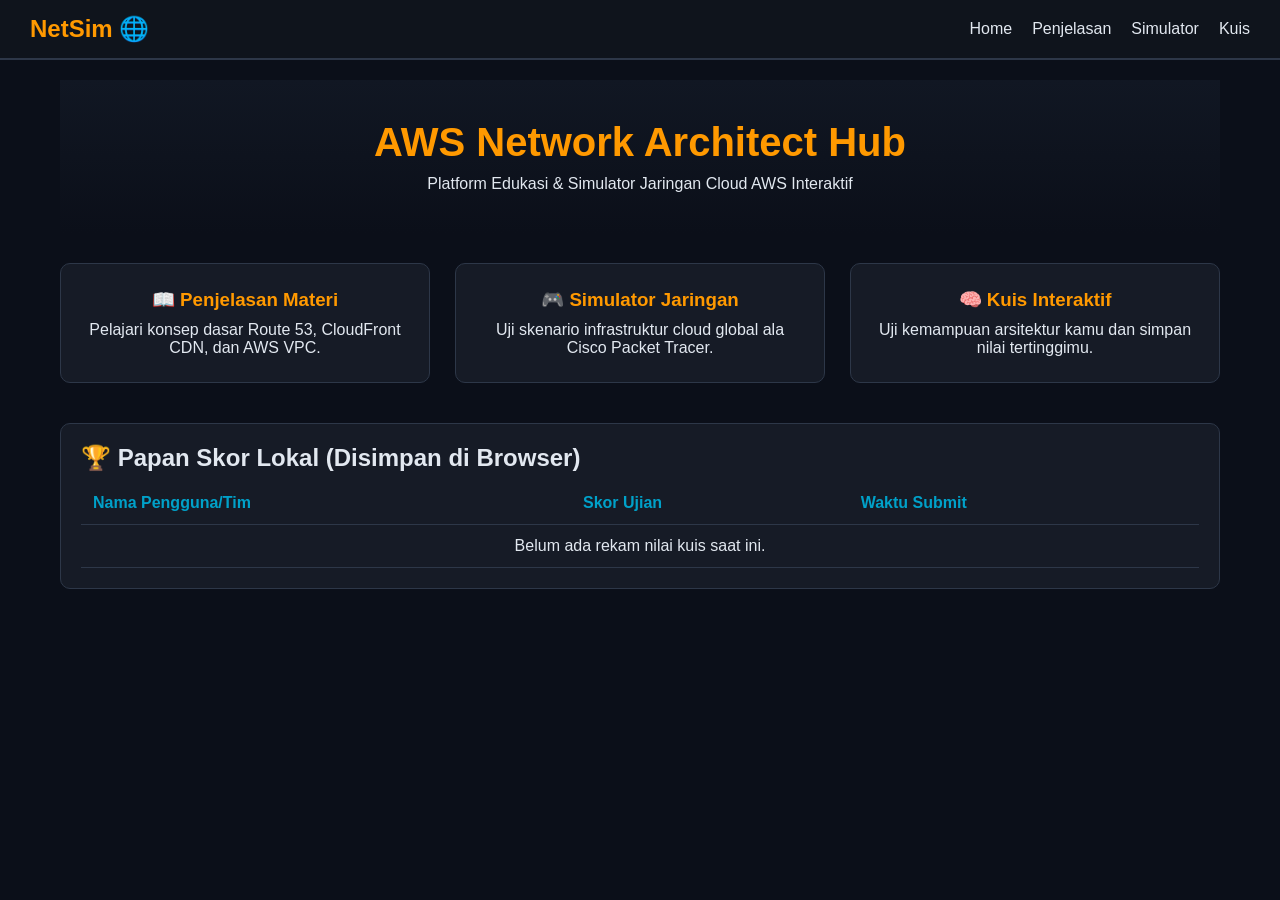
<file: Progress1/NetSim-1st-Progress.html>
<!DOCTYPE html>
<html lang="id">
<head>
    <meta charset="UTF-8">
    <meta name="viewport" content="width=device-width, initial-scale=1.0">
    <title>NetSim - AWS Network Architect Hub</title>
    <style>
        :root {
            --bg-dark: #0b0f19;
            --card-dark: #161b26;
            --aws-orange: #ff9900;
            --aws-blue: #00a1c9;
            --text-light: #e2e8f0;
            --border: #2d3748;
            --success: #38a169;
            --error: #e53e3e;
        }

        * { box-sizing: border-box; margin: 0; padding: 0; font-family: 'Segoe UI', sans-serif; }
        body { background-color: var(--bg-dark); color: var(--text-light); padding-bottom: 50px; }

        nav { background-color: #0f141c; padding: 15px 30px; display: flex; justify-content: space-between; align-items: center; border-bottom: 2px solid var(--border); position: sticky; top: 0; z-index: 100; }
        nav .logo { color: var(--aws-orange); font-weight: bold; font-size: 1.5rem; }
        nav .nav-links { display: flex; gap: 20px; }
        nav .nav-links a { color: var(--text-light); text-decoration: none; cursor: pointer; font-weight: 500; }
        nav .nav-links a:hover { color: var(--aws-blue); }

        header { text-align: center; padding: 40px 20px; background: linear-gradient(180deg, #111723 0%, var(--bg-dark) 100%); }
        header h1 { color: var(--aws-orange); font-size: 2.5rem; margin-bottom: 10px; }

        .container { max-width: 1200px; margin: 0 auto; padding: 20px; }
        .page-content { display: none; }
        .page-content.active { display: block; }

        .card-grid { display: grid; grid-template-columns: repeat(3, 1fr); gap: 25px; margin-top: 30px; }
        .menu-card { background: var(--card-dark); border: 1px solid var(--border); border-radius: 10px; padding: 25px; text-align: center; cursor: pointer; transition: transform 0.3s ease, box-shadow 0.3s ease; }
        .menu-card:hover { transform: scale(1.05); box-shadow: 0 10px 20px rgba(0, 161, 201, 0.2); border-color: var(--aws-blue); }
        .menu-card h3 { color: var(--aws-orange); margin-bottom: 10px; }

        .leaderboard-section { margin-top: 40px; background: var(--card-dark); padding: 20px; border-radius: 10px; border: 1px solid var(--border); }
        .leaderboard-table { width: 100%; border-collapse: collapse; margin-top: 10px; }
        .leaderboard-table th, .leaderboard-table td { padding: 12px; text-align: left; border-bottom: 1px solid var(--border); }
        .leaderboard-table th { color: var(--aws-blue); }

        .simulator-layout { display: grid; grid-template-columns: 300px 1fr; gap: 20px; }
        .sim-node { background: #232f3e; border: 2px solid var(--border); padding: 15px; border-radius: 8px; margin: 15px 0; text-align: center; position: relative; }
        .sim-node.active-ok { border-color: var(--success); box-shadow: 0 0 10px var(--success); }
        .sim-node.active-fail { border-color: var(--error); box-shadow: 0 0 10px var(--error); }
        .condition-btn { width: 100%; padding: 10px; margin-bottom: 10px; border: none; border-radius: 5px; font-weight: bold; cursor: pointer; background: #2d3748; color: white; }
        .condition-btn.active { background: var(--aws-blue); }

        .quiz-box { background: var(--card-dark); padding: 30px; border-radius: 10px; border: 1px solid var(--border); text-align: center; }
        .quiz-option { background: #232f3e; padding: 15px; border: 1px solid var(--border); border-radius: 5px; margin: 10px 0; cursor: pointer; text-align: left; }
        .quiz-option:hover { border-color: var(--aws-orange); }
        input.text-input { width: 100%; padding: 12px; margin-bottom: 15px; background: #0b0f19; border: 1px solid var(--border); color: white; border-radius: 5px; font-size: 1rem; }
        button.action-btn { background: var(--aws-orange); color: black; border: none; padding: 12px 25px; font-weight: bold; border-radius: 5px; cursor: pointer; margin: 10px; }
    </style>
</head>
<body>

    <nav>
        <div class="logo">NetSim 🌐</div>
        <div class="nav-links">
            <a onclick="switchTab('home')">Home</a>
            <a onclick="switchTab('penjelasan')">Penjelasan</a>
            <a onclick="switchTab('simulator')">Simulator</a>
            <a onclick="switchTab('kuis')">Kuis</a>
        </div>
    </nav>

    <div id="page-home" class="container page-content active">
        <header>
            <h1>AWS Network Architect Hub</h1>
            <p>Platform Edukasi & Simulator Jaringan Cloud AWS Interaktif</p>
        </header>
        <div class="card-grid">
            <div class="menu-card" onclick="switchTab('penjelasan')">
                <h3>📖 Penjelasan Materi</h3>
                <p>Pelajari konsep dasar Route 53, CloudFront CDN, dan AWS VPC.</p>
            </div>
            <div class="menu-card" onclick="switchTab('simulator')">
                <h3>🎮 Simulator Jaringan</h3>
                <p>Uji skenario infrastruktur cloud global ala Cisco Packet Tracer.</p>
            </div>
            <div class="menu-card" onclick="switchTab('kuis')">
                <h3>🧠 Kuis Interaktif</h3>
                <p>Uji kemampuan arsitektur kamu dan simpan nilai tertinggimu.</p>
            </div>
        </div>

        <div class="leaderboard-section">
            <h2>🏆 Papan Skor Lokal (Disimpan di Browser)</h2>
            <table class="leaderboard-table">
                <thead>
                    <tr>
                        <th>Nama Pengguna/Tim</th>
                        <th>Skor Ujian</th>
                        <th>Waktu Submit</th>
                    </tr>
                </thead>
                <tbody id="leaderboard-body">
                </tbody>
            </table>
        </div>
    </div>

    <div id="page-penjelasan" class="container page-content">
        <div style="background: var(--card-dark); padding: 25px; border-radius: 8px; border: 1px solid var(--border);">
            <h2>📖 Modul Infrastruktur Jaringan AWS</h2>
            <p style="margin-top: 15px;"><strong>Route 53:</strong> Layanan DNS (Domain Name System) global berkemampuan tinggi yang menerjemahkan URL domain menjadi IP target.</p>
            <p style="margin-top: 10px;"><strong>CloudFront:</strong> Content Delivery Network (CDN) yang mendistribusikan salinan static cache ke lokasi Edge terdekat guna memangkas latensi data.</p>
            <p style="margin-top: 10px;"><strong>VPC (Virtual Private Cloud):</strong> Wilayah jaringan virtual terisolasi yang mengamankan penempatan server (EC2 instance) menggunakan kontrol Security Group dan Network ACL.</p>
        </div>
    </div>

    <div id="page-simulator" class="container page-content">
        <h2>🎮 Lab Simulator Kondisi Jaringan</h2>
        <p style="color: #a0aec0; margin-bottom: 20px;">Pilih jenis skenario gangguan pada infrastruktur cloud di panel kiri, kemudian jalankan simulasi transfer paket data.</p>
        
        <div class="simulator-layout">
            <div style="background: var(--card-dark); padding: 15px; border-radius: 8px; border: 1px solid var(--border);">
                <h3>Skenario Jaringan</h3>
                <button id="cond-normal" class="condition-btn active" onclick="setScenario('normal')">✅ Kondisi Normal</button>
                <button id="cond-cdn-fail" class="condition-btn" onclick="setScenario('cdn-fail')">⚠️ CloudFront Cache Miss</button>
                <button id="cond-vpc-down" class="condition-btn" onclick="setScenario('vpc-down')">🚨 Jalur VPN / VPC Down</button>
                <hr style="border-color: var(--border); margin: 15px 0;">
                <button class="action-btn" style="width: 100%; margin: 0;" onclick="runSimulation()">Kirim Request Paket Data</button>
            </div>

            <div style="background: #0f172a; padding: 20px; border-radius: 8px; border: 1px solid var(--border);">
                <div id="node-user" class="sim-node"><h4>💻 Client Browser (Internet)</h4></div>
                <div style="text-align: center; color: var(--text-muted);">↓</div>
                <div id="node-r53" class="sim-node"><h4>🗺️ Amazon Route 53 (DNS)</h4></div>
                <div style="text-align: center; color: var(--text-muted);">↓</div>
                <div id="node-cf" class="sim-node"><h4>⚡ Amazon CloudFront (CDN)</h4></div>
                <div style="text-align: center; color: var(--text-muted);">↓</div>
                <div id="node-vpc" class="sim-node"><h4>🛡️ Amazon VPC Secure Server</h4></div>
                
                <div id="sim-log" style="margin-top: 20px; background: black; padding: 10px; font-family: monospace; color: #38a169; border-radius: 4px; min-height: 50px;">
                    [System] Pilih Skenario dan Klik Jalankan Paket Data untuk memulai...
                </div>
            </div>
        </div>
    </div>

    <div id="page-kuis" class="container page-content">
        <div class="quiz-box">
            <h2>🧠 AWS Network Assessment Quiz</h2>
            <p style="color: #a0aec0; margin-bottom: 20px;">Ketika ujian dimulai, menu navigasi akan dikunci otomatis sampai Anda menyelesaikan seluruh rangkaian kuis!</p>
            
            <div id="quiz-intro-screen" style="max-width: 400px; margin: 0 auto;">
                <input type="text" id="user-name" class="text-input" placeholder="Masukkan Nama Kamu / Nama Tim">
                <button class="action-btn" style="background:#4a5568; color: white;" onclick="switchTab('home')">⬅️ Kembali</button>
                <button class="action-btn" onclick="startLockedQuiz()">🚀 Mulai Kuis</button>
            </div>

            <div id="quiz-play-screen" style="display: none; text-align: left; max-width: 600px; margin: 0 auto;">
                <h3 id="question-text">Manakah komponen AWS yang berfungsi untuk menyaring traffic masuk berdasarkan IP address (Security Wall)?</h3>
                <div class="quiz-option" onclick="submitQuizAnswer(false)">A. Route 53 Geolocation Mapping</div>
                <div class="quiz-option" onclick="submitQuizAnswer(true)">B. Network ACL / Security Group di dalam VPC</div>
                <div class="quiz-option" onclick="submitQuizAnswer(false)">C. CloudFront Edge Location Caching</div>
                <div class="quiz-option" onclick="submitQuizAnswer(false)">D. S3 Bucket Storage Access Policy</div>
            </div>

            <div id="quiz-result-screen" style="display: none;">
                <h3 style="color: var(--success);" id="result-text">Kuis Selesai!</h3>
                <p style="margin: 10px 0; color: var(--text-muted);">Nilai Anda berhasil direkam dengan aman ke LocalStorage browser.</p>
                <button class="action-btn" onclick="resetQuizState()">Selesai & Buka Kunci</button>
            </div>
        </div>
    </div>

    <script>
        let isQuizLocked = false;
        let currentScenario = 'normal';

        function switchTab(tabId) {
            if (isQuizLocked) {
                alert("❌ Navigasi Terkunci! Selesaikan kuis Anda terlebih dahulu untuk membuka akses halaman kembali.");
                return;
            }
            document.querySelectorAll('.page-content').forEach(page => page.classList.remove('active'));
            document.getElementById(`page-${tabId}`).classList.add('active');
            if(tabId === 'home') renderLeaderboard();
        }

        function setScenario(scen) {
            currentScenario = scen;
            document.querySelectorAll('.condition-btn').forEach(btn => btn.classList.remove('active'));
            document.getElementById(`cond-${scen}`).classList.add('active');
        }

        function runSimulation() {
            const log = document.getElementById('sim-log');
            document.querySelectorAll('.sim-node').forEach(n => n.className = 'sim-node');
            log.innerHTML = "[Proses] Menginisiasi transmisi paket data...<br>";

            setTimeout(() => {
                document.getElementById('node-user').classList.add('active-ok');
                document.getElementById('node-r53').classList.add('active-ok');
                log.innerHTML += "[Sukses] Amazon Route 53 sukses memetakan domain ke DNS target.<br>";
            }, 500);

            setTimeout(() => {
                const cfNode = document.getElementById('node-cf');
                if (currentScenario === 'cdn-fail') {
                    cfNode.classList.add('active-fail');
                    log.innerHTML += "[Cache Miss] CloudFront gagal menemukan salinan lokal. Request dialihkan paksa menuju Server Pusat.<br>";
                } else {
                    cfNode.classList.add('active-ok');
                    log.innerHTML += "[Sukses] CloudFront mempercepat pengiriman aset via Static Cache.<br>";
                }
            }, 1200);

            setTimeout(() => {
                const vpcNode = document.getElementById('node-vpc');
                if (currentScenario === 'vpc-down') {
                    vpcNode.classList.add('active-fail');
                    log.innerHTML += "<span style='color:var(--error);'>[ERROR 502] Jalur VPC mengalami kegagalan sistem total! Transmisi gagal.</span>";
                } else {
                    vpcNode.classList.add('active-ok');
                    log.innerHTML += "<span style='color:var(--success);'>[BERHASIL] Paket data berhasil bersarang di dalam Private Subnet VPC secara aman!</span>";
                }
            }, 2000);
        }

        function startLockedQuiz() {
            const nameInput = document.getElementById('user-name').value.trim();
            if(!nameInput) {
                alert("Silakan masukkan nama pengguna atau tim Anda terlebih dahulu!");
                return;
            }
            isQuizLocked = true;
            document.getElementById('quiz-intro-screen').style.display = 'none';
            document.getElementById('quiz-play-screen').style.display = 'block';
        }

        function submitQuizAnswer(isCorrect) {
            const nameInput = document.getElementById('user-name').value.trim();
            const score = isCorrect ? 100 : 0;
            
            document.getElementById('quiz-play-screen').style.display = 'none';
            document.getElementById('quiz-result-screen').style.display = 'block';
            document.getElementById('result-text').innerText = `Kuis Selesai! Skor ${nameInput}: ${score}`;
            
            const timestamp = new Date().toLocaleTimeString();
            let leaderboardData = JSON.parse(localStorage.getItem('netsim_scores')) || [];
            leaderboardData.push({ name: nameInput, userScore: score, time: timestamp });
            localStorage.setItem('netsim_scores', JSON.stringify(leaderboardData));
        }

        function resetQuizState() {
            isQuizLocked = false;
            document.getElementById('user-name').value = '';
            document.getElementById('quiz-result-screen').style.display = 'none';
            document.getElementById('quiz-intro-screen').style.display = 'block';
            switchTab('home');
        }

        function renderLeaderboard() {
            const tbody = document.getElementById('leaderboard-body');
            tbody.innerHTML = '';
            let leaderboardData = JSON.parse(localStorage.getItem('netsim_scores')) || [];
            
            if(leaderboardData.length === 0) {
                tbody.innerHTML = `<tr><td colspan="3" style="text-align:center; color:var(--text-muted);">Belum ada rekam nilai kuis saat ini.</td></tr>`;
                return;
            }

            leaderboardData.sort((a, b) => b.userScore - a.userScore);

            leaderboardData.forEach(data => {
                tbody.innerHTML += `
                    <tr>
                        <td><strong>${data.name}</strong></td>
                        <td style="color:var(--aws-orange); font-weight:bold;">${data.userScore}</td>
                        <td style="color:var(--text-muted); font-size:0.9rem;">${data.time}</td>
                    </tr>
                `;
            });
        }

        window.onload = renderLeaderboard;
    </script>
</body>
</html>
</file>
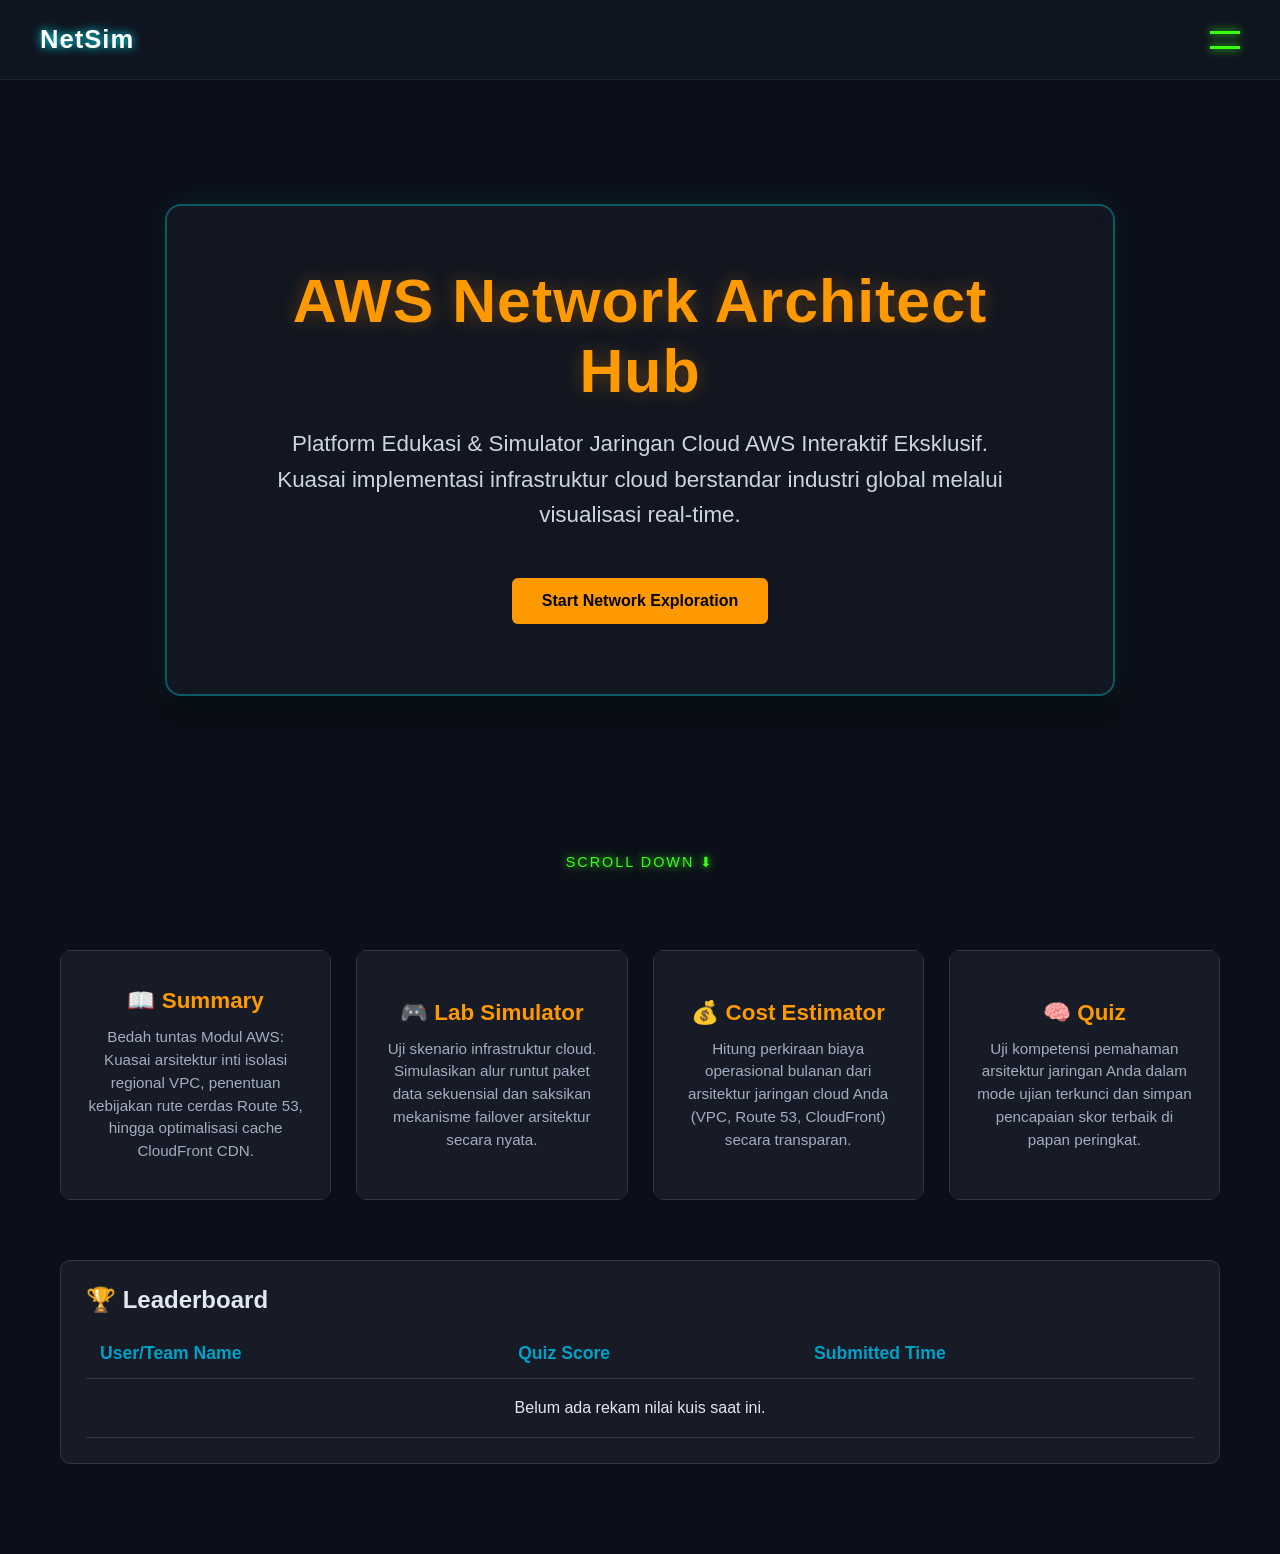
<file: Progress1/NetSim-2nd-Progress.html>
<!DOCTYPE html>
<html lang="id">
<head>
    <meta charset="UTF-8">
    <meta name="viewport" content="width=device-width, initial-scale=1.0">
    <title>NetSim - AWS Network Architect Hub</title>
    <style>
        :root {
            --bg-dark: #0b0f19;
            --card-dark: #161b26;
            --aws-orange: #ff9900;
            --aws-blue: #00a1c9;
            --text-light: #e2e8f0;
            --border: #2d3748;
            --success: #38a169;
            --error: #e53e3e;
            --warning: #dd6b20;
            --neon-green: #39ff14;
            --neon-blue: #00f3ff;
            --tricks-bg: #111723;
        }

        html {
            scroll-behavior: smooth;
        }

        * {
            box-sizing: border-box;
            margin: 0;
            padding: 0;
            font-family: 'Segoe UI', sans-serif;
        }

        body {
            background-color: var(--bg-dark);
            color: var(--text-light);
            padding-bottom: 50px;
        }

        nav {
            background-color: rgba(17, 23, 35, 0.85);
            backdrop-filter: blur(10px);
            padding: 20px 40px;
            display: flex;
            justify-content: space-between;
            align-items: center;
            position: fixed;
            top: 0;
            left: 0;
            width: 100%;
            z-index: 1000;
            height: 80px;
            border-bottom: 1px solid rgba(45, 55, 72, 0.5);
        }
        
        nav .logo {
            color: #fff;
            font-weight: 800;
            font-size: 1.6rem;
            letter-spacing: 1px;
            text-shadow: 0 0 10px var(--neon-blue);
        }
        
        .menu-toggle {
            display: flex;
            flex-direction: column;
            justify-content: space-between;
            width: 30px;
            height: 18px;
            cursor: pointer;
            z-index: 1001;
            transition: transform 0.3s cubic-bezier(0.25, 1, 0.5, 1);
        }
        
        .menu-toggle span {
            display: block;
            width: 100%;
            height: 3px;
            background-color: var(--neon-green);
            box-shadow: 0 0 8px var(--neon-green);
            transition: all 0.3s cubic-bezier(0.25, 1, 0.5, 1);
        }

        .menu-toggle:hover {
            transform: scale(1.05);
        }

        .menu-toggle:hover span:first-child {
            transform: translateY(4px);
            box-shadow: 0 0 15px var(--neon-green), 0 0 5px #fff;
        }

        .menu-toggle:hover span:last-child {
            transform: translateY(-4px);
            box-shadow: 0 0 15px var(--neon-green), 0 0 5px #fff;
        }

        .nav-overlay {
            position: fixed;
            top: 0;
            left: 0;
            width: 100%;
            height: 100vh;
            background-color: rgba(11, 15, 25, 0.98);
            display: flex;
            flex-direction: column;
            justify-content: center;
            align-items: center;
            gap: 30px;
            transform: translateY(-100%);
            transition: transform 0.5s cubic-bezier(0.77, 0, 0.175, 1);
            z-index: 1002;
            border-bottom: 2px solid var(--neon-blue);
        }

        .nav-overlay.open {
            transform: translateY(0);
        }

        .close-menu-btn {
            position: absolute;
            top: 25px;
            right: 40px;
            background: transparent;
            border: none;
            color: var(--error);
            font-size: 2rem;
            font-weight: 300;
            cursor: pointer;
            width: 40px;
            height: 40px;
            display: flex;
            align-items: center;
            justify-content: center;
            transition: transform 0.3s, text-shadow 0.3s;
            text-shadow: 0 0 8px var(--error);
        }

        .close-menu-btn:hover {
            transform: scale(1.1) rotate(90deg);
            text-shadow: 0 0 15px var(--error);
        }

        .nav-overlay a {
            color: var(--text-light);
            text-decoration: none;
            font-size: 2rem;
            font-weight: 700;
            cursor: pointer;
            transition: transform 0.3s, color 0.3s, text-shadow 0.3s;
        }

        .nav-overlay a:hover {
            color: var(--neon-green);
            text-shadow: 0 0 15px var(--neon-green);
            transform: scale(1.1);
        }

        .hero-section {
            position: relative;
            height: 100vh;
            width: 100%;
            display: flex;
            flex-direction: column;
            justify-content: center;
            align-items: center;
            text-align: center;
            padding: 20px;
            background: linear-gradient(rgba(11, 15, 25, 0.75), rgba(11, 15, 25, 0.9)), 
                        url('https://images.unsplash.com/photo-1558494949-ef010cbdcc31?q=80&w=2000&auto=format&fit=crop') no-repeat center center/cover;
        }

        .hero-title-box {
            background: rgba(22, 27, 38, 0.65);
            border: 2px solid rgba(0, 243, 255, 0.3);
            box-shadow: 0 15px 35px rgba(0, 0, 0, 0.5), 0 0 30px rgba(0, 243, 255, 0.1);
            backdrop-filter: blur(12px);
            -webkit-backdrop-filter: blur(12px);
            padding: 60px 80px;
            border-radius: 16px;
            max-width: 950px;
            width: 90%;
            animation: fadeInGlow 1.5s ease-out;
        }

        @keyframes fadeInGlow {
            from {
                opacity: 0;
                transform: scale(0.95);
                box-shadow: 0 0 0 rgba(0,0,0,0);
            }
            to {
                opacity: 1;
                transform: scale(1);
                box-shadow: 0 15px 35px rgba(0, 0, 0, 0.5), 0 0 30px rgba(0, 243, 255, 0.1);
            }
        }

        .hero-section h1 {
            color: var(--aws-orange);
            font-size: 3.8rem;
            margin-bottom: 20px;
            font-weight: 800;
            letter-spacing: 1px;
            text-shadow: 0 0 20px rgba(255, 153, 0, 0.3);
        }

        .hero-section p {
            font-size: 1.4rem;
            color: #cbd5e0;
            max-width: 750px;
            margin: 0 auto 35px auto;
            line-height: 1.6;
        }

        .scroll-indicator {
            position: absolute;
            bottom: 30px;
            left: 50%;
            transform: translateX(-50%);
            color: var(--neon-green);
            font-size: 0.9rem;
            letter-spacing: 2px;
            text-transform: uppercase;
            animation: bounce 2s infinite;
            cursor: pointer;
            text-shadow: 0 0 8px var(--neon-green);
        }

        @keyframes bounce {
            0%, 20%, 50%, 80%, 100% {
                transform: translate(-50%, 0);
            }
            40% {
                transform: translate(-50%, -10px);
            }
            60% {
                transform: translate(-50%, -5px);
            }
        }

        .container {
            max-width: 1200px;
            margin: 0 auto;
            padding: 40px 20px;
        }

        .page-content {
            display: none;
        }

        .page-content.active {
            display: block;
        }
        
        .inner-page-header {
            text-align: center;
            padding: 120px 20px 40px 20px;
            background: linear-gradient(180deg, #111723 0%, var(--bg-dark) 100%);
        }

        .inner-page-header h1 {
            font-size: 2.8rem;
            margin-bottom: 10px;
        }

        .card-grid {
            display: flex;
            gap: 25px;
            margin-top: 10px;
            width: 100%;
            height: 250px;
        }

        .card-wrapper {
            flex: 1;
            position: relative;
            transition: flex 0.6s cubic-bezier(0.25, 1, 0.5, 1);
            overflow: hidden;
            border-radius: 10px;
        }

        .menu-card {
            background: var(--card-dark);
            border: 1px solid var(--border);
            padding: 25px;
            text-align: center;
            cursor: pointer;
            height: 100%;
            width: 100%;
            display: flex;
            flex-direction: column;
            justify-content: center;
            align-items: center;
            transition: background 0.4s, border-color 0.4s, box-shadow 0.4s;
        }

        .card-grid:hover .card-wrapper {
            flex: 0.001;
        }

        .card-grid .card-wrapper:hover {
            flex: 2;
        }

        .card-wrapper:hover .menu-card {
            border-color: var(--neon-blue);
            box-shadow: 0 10px 30px rgba(0, 243, 255, 0.2);
            background: #1e2638;
        }

        .menu-card h3 {
            color: var(--aws-orange);
            margin-bottom: 12px;
            font-size: 1.4rem;
            white-space: nowrap;
            transition: font-size 0.3s;
        }

        .card-wrapper:hover .menu-card h3 {
            font-size: 1.7rem;
            color: #fff;
        }

        .menu-card p {
            max-width: 220px;
            transition: max-width 0.3s;
            color: #a0aec0;
            font-size: 0.95rem;
            line-height: 1.5;
            overflow: hidden;
            display: -webkit-box;
            line-clamp: 3;
            -webkit-box-orient: vertical;
        }

        .card-wrapper:hover .menu-card p {
            max-width: 700px;
            color: var(--text-light);
            display: block;
        }

        .leaderboard-section {
            margin-top: 60px;
            background: var(--card-dark);
            padding: 25px;
            border-radius: 10px;
            border: 1px solid var(--border);
        }

        .leaderboard-table {
            width: 100%;
            border-collapse: collapse;
            margin-top: 15px;
        }

        .leaderboard-table th, .leaderboard-table td {
            padding: 14px;
            text-align: left;
            border-bottom: 1px solid var(--border);
        }

        .leaderboard-table th {
            color: var(--aws-blue);
            font-size: 1.1rem;
        }

        .simulator-layout {
            display: grid;
            grid-template-columns: 300px 1fr;
            gap: 20px;
        }

        .sim-node {
            background: #232f3e;
            border: 2px solid var(--border);
            padding: 15px;
            border-radius: 8px;
            margin: 15px 0;
            text-align: center;
            transition: all 0.4s cubic-bezier(0.175, 0.885, 0.32, 1.275);
        }

        .sim-node.active-ok {
            border-color: var(--success);
            box-shadow: 0 0 15px var(--success);
            background: #1b4332;
            transform: scale(1.02);
        }

        .sim-node.active-warn {
            border-color: var(--warning);
            box-shadow: 0 0 15px var(--warning);
            background: #4c3a1d;
            transform: scale(1.02);
        }

        .sim-node.active-fail {
            border-color: var(--error);
            box-shadow: 0 0 15px var(--error);
            background: #4c1d1d;
            transform: scale(0.98);
        }

        .condition-btn {
            width: 100%;
            padding: 10px;
            margin-bottom: 10px;
            border: none;
            border-radius: 5px;
            font-weight: bold;
            cursor: pointer;
            background: #2d3748;
            color: white;
            transition: background 0.3s;
        }

        .condition-btn.active {
            background: var(--aws-blue);
            box-shadow: 0 0 10px rgba(0, 161, 201, 0.4);
        }

        .estimator-layout {
            display: grid;
            grid-template-columns: 1fr 400px;
            gap: 30px;
        }

        @media (max-width: 900px) {
            .estimator-layout {
                grid-template-columns: 1fr;
            }
        }

        .estimator-card {
            background: var(--card-dark);
            border: 1px solid var(--border);
            padding: 25px;
            border-radius: 12px;
            margin-bottom: 20px;
        }

        .estimator-card h3 {
            color: var(--aws-orange);
            margin-bottom: 15px;
            display: flex;
            align-items: center;
            gap: 10px;
        }

        .form-group {
            margin-bottom: 18px;
        }

        .form-group label {
            display: block;
            margin-bottom: 8px;
            font-size: 0.95rem;
            color: #cbd5e0;
        }

        .form-group input[type="number"], .form-group select {
            width: 100%;
            padding: 12px;
            background: #0b0f19;
            border: 1px solid var(--border);
            border-radius: 6px;
            color: white;
            font-size: 1rem;
        }

        .form-group input:focus, .form-group select:focus {
            outline: none;
            border-color: var(--neon-blue);
        }

        .calc-summary-sticky {
            background: #111723;
            border: 2px solid var(--neon-blue);
            box-shadow: 0 0 20px rgba(0, 243, 255, 0.15);
            padding: 30px;
            border-radius: 12px;
            position: sticky;
            top: 100px;
            height: fit-content;
        }

        .total-price {
            font-size: 2.5rem;
            color: var(--neon-green);
            font-weight: 800;
            margin: 15px 0;
            text-shadow: 0 0 10px rgba(57, 255, 20, 0.3);
        }

        .breakdown-list {
            margin-top: 20px;
            border-top: 1px solid var(--border);
            padding-top: 15px;
        }

        .breakdown-item {
            display: flex;
            justify-content: space-between;
            margin-bottom: 10px;
            font-size: 0.95rem;
            color: #a0aec0;
        }

        .quiz-box {
            background: var(--card-dark);
            border: 1px solid var(--border);
            border-radius: 12px;
            padding: 40px;
            box-shadow: 0 10px 25px rgba(0,0,0,0.3);
        }

        .quiz-progress-bar {
            width: 100%;
            height: 6px;
            background: #2d3748;
            border-radius: 3px;
            margin-bottom: 25px;
            overflow: hidden;
        }

        .quiz-progress-fill {
            height: 100%;
            width: 0%;
            background: linear-gradient(90deg, var(--neon-blue), var(--neon-green));
            transition: width 0.4s ease;
        }

        .quiz-meta {
            display: flex;
            justify-content: space-between;
            color: #a0aec0;
            font-size: 0.95rem;
            margin-bottom: 15px;
            font-weight: 600;
        }

        #question-text {
            font-size: 1.35rem;
            line-height: 1.5;
            color: #fff;
            margin-bottom: 25px;
            border-left: 4px solid var(--aws-orange);
            padding-left: 15px;
        }

        .quiz-option {
            background: #1e2638;
            border: 1px solid var(--border);
            padding: 16px 20px;
            border-radius: 8px;
            margin-bottom: 12px;
            cursor: pointer;
            text-align: left;
            font-size: 1.05rem;
            transition: all 0.25s ease;
            color: var(--text-light);
        }

        .quiz-option:hover {
            border-color: var(--neon-blue);
            background: #242f46;
            transform: translateX(5px);
            box-shadow: 0 0 15px rgba(0,243,255,0.1);
        }

        input.text-input {
            width: 100%;
            padding: 14px;
            margin-bottom: 20px;
            background: #0b0f19;
            border: 1px solid var(--border);
            color: white;
            border-radius: 6px;
            font-size: 1.05rem;
            transition: border-color 0.3s;
        }

        input.text-input:focus {
            outline: none;
            border-color: var(--neon-blue);
            box-shadow: 0 0 10px rgba(0,243,255,0.2);
        }

        button.action-btn {
            background: var(--aws-orange);
            color: black;
            border: none;
            padding: 14px 30px;
            font-weight: bold;
            border-radius: 6px;
            cursor: pointer;
            font-size: 1rem;
            margin: 10px;
            transition: all 0.3s;
        }

        button.action-btn:hover {
            opacity: 0.95;
            transform: translateY(-2px);
            box-shadow: 0 5px 15px rgba(255,153,0,0.3);
        }

        .review-item {
            background: #111723;
            border: 1px solid var(--border);
            padding: 20px;
            border-radius: 8px;
            margin-bottom: 20px;
            text-align: left;
        }

        .review-q {
            font-size: 1.15rem;
            font-weight: bold;
            color: #fff;
            margin-bottom: 12px;
        }

        .review-ans {
            padding: 10px 15px;
            border-radius: 5px;
            margin-top: 8px;
            font-size: 1rem;
        }

        .review-ans.correct-match {
            background: rgba(56, 161, 105, 0.15);
            border: 1px solid var(--success);
            color: #68d391;
        }

        .review-ans.wrong-match {
            background: rgba(229, 62, 62, 0.15);
            border: 1px solid var(--error);
            color: #fc8181;
            margin-bottom: 8px;
        }

        .review-explanation {
            background: #1a2234;
            border-left: 4px solid var(--aws-blue);
            padding: 12px;
            margin-top: 10px;
            font-size: 0.95rem;
            color: #cbd5e0;
        }

        .edu-grid {
            display: grid;
            grid-template-columns: 1fr;
            gap: 25px;
            margin-top: 20px;
        }

        .edu-card {
            background: var(--card-dark);
            border: 1px solid var(--border);
            border-radius: 8px;
            padding: 30px;
            line-height: 1.6;
            transition: transform 0.4s cubic-bezier(0.165, 0.84, 0.44, 1), border-color 0.4s, box-shadow 0.4s;
        }

        .edu-card:hover {
            transform: translateY(-5px);
            border-color: var(--neon-blue);
            box-shadow: 0 0 25px rgba(0, 243, 255, 0.25), inset 0 0 10px rgba(0, 243, 255, 0.05);
        }

        .edu-card.synergy-card:hover {
            border-color: var(--neon-green);
            box-shadow: 0 0 25px rgba(57, 255, 20, 0.25), inset 0 0 10px rgba(57, 255, 20, 0.05);
        }

        .edu-card h2 {
            color: var(--aws-orange);
            margin-bottom: 15px;
            display: flex;
            align-items: center;
            gap: 10px;
            border-bottom: 1px solid var(--border);
            padding-bottom: 10px;
            font-size: 1.8rem;
        }

        .edu-card h3 {
            color: var(--neon-blue);
            margin: 20px 0 10px 0;
            font-size: 1.3rem;
        }

        .tech-box {
            background: #111723;
            border-left: 4px solid var(--aws-blue);
            padding: 15px;
            margin: 15px 0;
            border-radius: 0 8px 8px 0;
        }

        .tech-box h4 {
            color: var(--neon-green);
            margin-bottom: 8px;
            font-size: 1.1rem;
        }

        .badge {
            background: #2d3748;
            padding: 3px 8px;
            border-radius: 4px;
            font-size: 0.8rem;
            vertical-align: middle;
            margin-left: 10px;
            color: #cbd5e0;
        }

        .highlight-alert {
            color: #f56565;
            font-weight: bold;
        }

        ul {
            margin-left: 20px;
            margin-bottom: 15px;
        }

        li {
            margin-bottom: 6px;
        }

        .tech-table {
            width: 100%;
            border-collapse: collapse;
            margin-top: 15px;
            background: #111723;
            border-radius: 8px;
            overflow: hidden;
        }

        .tech-table th, .tech-table td {
            padding: 12px 15px;
            text-align: left;
            border: 1px solid var(--border);
        }

        .tech-table th {
            background: #1a2234;
            color: var(--aws-orange);
        }
    </style>
</head>
<body>

    <nav>
        <div class="logo">NetSim</div>
        <div class="menu-toggle" id="menuToggle" onclick="openMenu()">
            <span></span>
            <span style="margin-top: 12px;"></span>
        </div>
    </nav>

    <div class="nav-overlay" id="navOverlay">
        <button class="close-menu-btn" onclick="closeMenu()">✕</button>
        <a onclick="selectMenu('home')">Home</a>
        <a onclick="selectMenu('summary')">Summary</a>
        <a onclick="selectMenu('simulator')">Lab Simulator</a>
        <a onclick="selectMenu('estimator')">Cost Estimator</a>
        <a onclick="selectMenu('quiz')">Quiz</a>
    </div>

    <div id="page-home" class="page-content active">
        <div class="hero-section">
            <div class="hero-title-box">
                <h1>AWS Network Architect Hub</h1>
                <p>Platform Edukasi & Simulator Jaringan Cloud AWS Interaktif Eksklusif. Kuasai implementasi infrastruktur cloud berstandar industri global melalui visualisasi real-time.</p>
                <button class="action-btn" onclick="scrollToContent()">Start Network Exploration</button>
            </div>
            <div class="scroll-indicator" onclick="scrollToContent()">
                Scroll Down ⬇
            </div>
        </div>

        <div class="container" id="main-home-content">
            <div class="card-grid">
                <div class="card-wrapper">
                    <div class="menu-card" onclick="switchTab('summary')">
                        <h3>📖 Summary</h3>
                        <p>Bedah tuntas Modul AWS: Kuasai arsitektur inti isolasi regional VPC, penentuan kebijakan rute cerdas Route 53, hingga optimalisasi cache CloudFront CDN.</p>
                    </div>
                </div>
                <div class="card-wrapper">
                    <div class="menu-card" onclick="switchTab('simulator')">
                        <h3>🎮 Lab Simulator</h3>
                        <p>Uji skenario infrastruktur cloud. Simulasikan alur runtut paket data sekuensial dan saksikan mekanisme failover arsitektur secara nyata.</p>
                    </div>
                </div>
                <div class="card-wrapper">
                    <div class="menu-card" onclick="switchTab('estimator')">
                        <h3>💰 Cost Estimator</h3>
                        <p>Hitung perkiraan biaya operasional bulanan dari arsitektur jaringan cloud Anda (VPC, Route 53, CloudFront) secara transparan.</p>
                    </div>
                </div>
                <div class="card-wrapper">
                    <div class="menu-card" onclick="switchTab('quiz')">
                        <h3>🧠 Quiz</h3>
                        <p>Uji kompetensi pemahaman arsitektur jaringan Anda dalam mode ujian terkunci dan simpan pencapaian skor terbaik di papan peringkat.</p>
                    </div>
                </div>
            </div>

            <div class="leaderboard-section">
                <h2>🏆 Leaderboard</h2>
                <table class="leaderboard-table">
                    <thead>
                        <tr>
                            <th>User/Team Name</th>
                            <th>Quiz Score</th>
                            <th>Submitted Time</th>
                        </tr>
                    </thead>
                    <tbody id="leaderboard-body">
                    </tbody>
                </table>
            </div>
        </div>
    </div>

    <div id="page-summary" class="page-content">
        <div class="inner-page-header">
            <h1 style="color:var(--aws-blue);">📚 Master Hub: Core AWS Networking Deep Dive</h1>
            <p>Panduan teknis mendalam dan komprehensif standardisasi arsitektur cloud AWS regional hingga global tepi.</p>
        </div>

        <div class="container" style="padding-top:0;">
            <div class="edu-grid">
                <div class="edu-card">
                    <h2>☁️ 1. Amazon VPC (Virtual Private Cloud) <span class="badge">Fondasi Regional</span></h2>
                    <p>Amazon VPC memisahkan infrastruktur Anda secara logis di dalam satu AWS Region tertentu secara terisolasi. <strong>VPC tidak bisa lintas Region!</strong></p>
                    
                    <h3>A. Komponen Pengalamatan & Pembagian Jaringan</h3>
                    <div class="tech-box">
                        <p>• <strong>VPC CIDR Block:</strong> Penentuan rentang alamat IP menggunakan notasi Classless Inter-Domain Routing. Contoh: <code style="color:var(--aws-orange)">10.0.0.0/16</code> menghasilkan total 65.536 IP privat.</p>
                        <p style="margin-top:5px;">• <strong>Subnet:</strong> Rentang IP terisolasi yang terikat wajib pada 1 Availability Zone (AZ).</p>
                        <p style="margin-left:15px; font-size:0.95rem;">- <span style="color:var(--neon-blue)">Public Subnet:</span> Memiliki rute langsung ke Internet Gateway. Bagus untuk Web Server / Load Balancer.</p>
                        <p style="margin-left:15px; font-size:0.95rem;">- <span style="color:#a0aec0">Private Subnet:</span> Terisolasi dari internet luar. Tempat aman untuk Database RDS / backend sensitif.</p>
                        <p style="margin-top:8px;" class="highlight-alert">⚠️ Aturan AWS: Di setiap subnet, AWS memesan 5 alamat IP pertama dan terakhir untuk internal routing, DNS, dan broadcast!</p>
                    </div>

                    <h3>B. Komponen Konektivitas (Gateways & Routing)</h3>
                    <div class="tech-box">
                        <p>• <strong>Internet Gateway (IGW):</strong> Penghubung VPC ke internet luar secara dua arah (Inbound & Outbound) bersifat highly available.</p>
                        <p style="margin-top:5px;">• <strong>NAT Gateway:</strong> Diletakkan wajib di Public Subnet agar resource di Private Subnet bisa download patch/update ke internet, tetapi memblokir koneksi liar dari internet luar masuk ke dalam.</p>
                        <p style="margin-top:5px;">• <strong>Route Table (Tabel Rute):</strong> Penentu arah paket data. Rute lokal bawaan (<code style="color:var(--neon-blue)">10.0.0.0/16 -> local</code>) menjamin seluruh subnet saling kenal. Rute default internet dinyatakan via <code style="color:var(--aws-orange)">0.0.0.0/0</code>.</p>
                    </div>

                    <h3>C. Lapisan Keamanan Jaringan (Firewall Berlapis)</h3>
                    <table class="tech-table">
                        <thead>
                            <tr>
                                <th>Fitur</th>
                                <th>Security Group (SG)</th>
                                <th>Network Access Control List (NACL)</th>
                            </tr>
                        </thead>
                        <tbody>
                            <tr>
                                <td><strong>Tingkat Operasi</strong></td>
                                <td>Tingkat Instance (Virtual Interface / ENI)</td>
                                <td>Tingkat Subnet</td>
                            </tr>
                            <tr>
                                <td><strong>Sifat Status</strong></td>
                                <td><span style="color:var(--neon-blue)">Stateful</span></td>
                                <td><span style="color:var(--aws-orange)">Stateless</span></td>
                            </tr>
                            <tr>
                                <td><strong>Jenis Aturan</strong></td>
                                <td>Hanya mendukung aturan mengizinkan (Allow). Deny by default.</td>
                                <td>Mendukung aturan Allow dan Deny secara eksplisit.</td>
                            </tr>
                            <tr>
                                <td><strong>Evaluasi Aturan</strong></td>
                                <td>Seluruh aturan dicek bersamaan tanpa urutan.</td>
                                <td>Dievaluasi berurutan berdasarkan nomor terkecil (Aturan 100 sebelum 200).</td>
                            </tr>
                        </tbody>
                    </table>
                </div>

                <div class="edu-card">
                    <h2>🗺️ 2. AWS Route 53 (Deep Dive)</h2>
                    <p>Amazon Route 53 memanfaatkan arsitektur Anycast global agar kueri resolusi domain dari user selalu mendarat di DNS server terdekat dengan latensi minimal.</p>
                    
                    <h3>A. Terminologi dan Struktur Data DNS AWS</h3>
                    <ul>
                        <li><strong>Hosted Zone:</strong> Wadah records DNS domain Anda. Tersedia versi <em>Public</em> untuk rute luar internet dan <em>Private</em> khusus resolusi internal VPC.</li>
                    </ul>

                    <p style="margin-top: 15px; font-weight: bold; color: var(--aws-orange);">DNS Record Types Utama:</p>
                    <div class="tech-box">
                        <p>• <strong>A Record:</strong> Memetakan nama domain ke alamat IPv4 fisik.</p>
                        <p>• <strong>CNAME Record:</strong> Memetakan domain ke nama domain lain. Tidak bisa ditaruh di Zone Apex (root domain).</p>
                        <p>• <strong>Alias Record:</strong> Fitur eksklusif AWS. Bisa dipakai di Zone Apex untuk memetakan nama root domain langsung ke AWS resources (CloudFront/Load Balancer) tanpa overhead biaya DNS.</p>
                    </div>

                    <h3>B. Bedah Mendalam 7 Kebijakan Routing</h3>
                    <div class="tech-box">
                        <h4>1. Simple Routing:</h4> <p>Margarahkan domain ke satu atau sekumpulan IP statis secara round-robin tanpa filter kesehatan.</p>
                        <h4 style="margin-top:5px;">2. Weighted Routing:</h4> <p>Membagi persentase trafik berdasarkan bobot angka (cocok untuk uji coba Blue-Green Deployment).</p>
                        <h4 style="margin-top:5px;">3. Latency-based Routing:</h4> <p>Megarahkan user otomatis ke AWS Region yang memberikan waktu tunda paling kecil.</p>
                        <h4 style="margin-top:5px;">4. Failover Routing:</h4> <p>Mengalihkan rute 100% ke disaster recovery server (Passive) jika server utama (Active) terdeteksi down oleh Health Check.</p>
                        <h4 style="margin-top:5px;">5. Geolocation Routing:</h4> <p>Membasi atau mengarahkan alur data berdasarkan benua/negara asal IP pengguna.</p>
                        <h4 style="margin-top:5px;">6. Geoproximity Routing:</h4> <p>Menghitung jarak koordinat absolut dan memanipulasinya lewat nilai 'Bias'.</p>
                        <h4 style="margin-top:5px;">7. Multi-value Answer:</h4> <p>Mengbalikkan hingga 8 record IP yang dipastikan sehat walafiat lewat integrasi kueri ter-monitoring.</p>
                    </div>
                </div>

                <div class="edu-card">
                    <h2>⚡ 3. Amazon CloudFront (Deep Dive)</h2>
                    <p>Lapisan Content Delivery Network (CDN) global yang memotong jarak transmisi data statis maupun dinamis aplikasi Anda.</p>
                    <h3>A. Komponen Edge</h3>
                    <ul>
                        <li><strong>Edge Locations:</strong> Titik server mini luar Region penampung cache terdekat dari end-user.</li>
                        <li><strong>Regional Edge Caches (REC):</strong> Lapisan tengah penyarian badai kueri agar tidak menghantam langsung server origin pusat.</li>
                    </ul>
                    <h3>B. Aturan Enkripsi Jaringan</h3>
                    <p>Mengamankan S3 Bucket via <strong>Origin Access Control (OAC)</strong> sehingga data di S3 tidak bisa dicuri secara bypass langsung melainkan wajib melewati filter otentikasi CloudFront.</p>
                </div>

                <div class="edu-card synergy-card" style="border-left: 5px solid var(--neon-green);">
                    <h2>🤝 4. Sinergi Arsitektur Utuh (Full Systems Integration)</h2>
                    <p>Kolaborasi orkestrasi global Route 53 + CloudFront di tepi perimeter digabungkan dengan ketatnya barikade Amazon VPC regional.</p>
                    <div class="tech-box" style="border-color: var(--neon-green);">
                        <h4>Alur Sekuensial Paket Data:</h4>
                        <p>1. User melempar domain $\rightarrow$ **Route 53** menyuplai IP Edge **CloudFront** terdekat via Alias Record.</p>
                        <p>2. CloudFront memproses jika terjadi *Cache Hit* langsung dipulangkan ke user. Jika *Cache Miss*, dilempar ke internal **VPC**.</p>
                        <p>3. Application Load Balancer di Public Subnet menerima data, memverifikasi token security group lalu memproses ke EC2 di Private Subnet dengan super aman.</p>
                    </div>
                </div>
            </div>
        </div>
    </div>

    <div id="page-simulator" class="page-content">
        <div class="inner-page-header">
            <h1 style="color:var(--aws-blue);">🎮 Simulator Lab Condition</h1>
            <p>Pilih jenis skenario gangguan pada infrastruktur cloud di panel kiri, kemudian jalankan simulasi transfer paket data.</p>
        </div>
        
        <div class="container" style="padding-top:0;">
            <div class="simulator-layout">
                <div style="background: var(--card-dark); padding: 15px; border-radius: 8px; border: 1px solid var(--border); height: fit-content;">
                    <h3>Skenario Jaringan</h3>
                    <button id="cond-normal" class="condition-btn active" onclick="setScenario('normal')">✅ Kondisi Normal</button>
                    <button id="cond-cdn-fail" class="condition-btn" onclick="setScenario('cdn-fail')">⚠️ CloudFront Cache Miss</button>
                    <button id="cond-vpc-down" class="condition-btn" onclick="setScenario('vpc-down')">🚨 Jalur VPN / VPC Down</button>
                    <hr style="border-color: var(--border); margin: 15px 0;">
                    <button class="action-btn" style="width: 100%; margin: 0;" onclick="runSimulation()">Kirim Request Paket Data</button>
                </div>

                <div style="background: #0f172a; padding: 20px; border-radius: 8px; border: 1px solid var(--border);">
                    <div id="node-user" class="sim-node"><h4>💻 Client Browser (Internet)</h4></div>
                    <div style="text-align: center; color: var(--text-muted);">↓</div>
                    <div id="node-r53" class="sim-node"><h4>🗺️ Amazon Route 53 (DNS)</h4></div>
                    <div style="text-align: center; color: var(--text-muted);">↓</div>
                    <div id="node-cf" class="sim-node"><h4>⚡ Amazon CloudFront (CDN)</h4></div>
                    <div style="text-align: center; color: var(--text-muted);">↓</div>
                    <div id="node-vpc" class="sim-node"><h4>🛡️ Amazon VPC Secure Server</h4></div>
                    
                    <div id="sim-log" style="margin-top: 20px; background: black; padding: 10px; font-family: monospace; color: #38a169; border-radius: 4px; min-height: 50px; line-height: 1.6;">
                        [System] Pilih Skenario dan Klik Jalankan Paket Data untuk memulai...
                    </div>
                </div>
            </div>
        </div>
    </div>

    <div id="page-estimator" class="page-content">
        <div class="inner-page-header">
            <h1 style="color:var(--aws-blue);">💰 AWS Architecture Cost Estimator</h1>
            <p>Kalkulator Interaktif Real-Time untuk memproyeksikan pengeluaran bulanan arsitektur topologi jaringan AWS Anda.</p>
        </div>

        <div class="container" style="padding-top:0;">
            <div class="estimator-layout">
                <div>
                    <div class="estimator-card">
                        <h3>☁️ Amazon VPC Component Cost</h3>
                        <div class="form-group">
                            <label>Jumlah NAT Gateway (Aktif 24/7 sebulan):</label>
                            <input type="number" id="cost-nat-qty" value="1" min="0" oninput="calculateCloudCosts()">
                            <small style="color:#a0aec0; font-size:0.8rem;">Tarif Standard Regional: ~$0.045 per jam (~$32.40/bulan per unit)</small>
                        </div>
                        <div class="form-group">
                            <label>Volume Data yang diproses NAT Gateway (GB / Bulan):</label>
                            <input type="number" id="cost-nat-data" value="100" min="0" oninput="calculateCloudCosts()">
                            <small style="color:#a0aec0; font-size:0.8rem;">Tarif Pemrosesan Data: $0.045 per GB</small>
                        </div>
                    </div>

                    <div class="estimator-card">
                        <h3>🗺️ AWS Route 53 DNS Cost</h3>
                        <div class="form-group">
                            <label>Jumlah Hosted Zone (Domain):</label>
                            <input type="number" id="cost-r53-zones" value="1" min="0" oninput="calculateCloudCosts()">
                            <small style="color:#a0aec0; font-size:0.8rem;">Tarif Base: $0.50 per hosted zone / bulan</small>
                        </div>
                        <div class="form-group">
                            <label>Estimasi Kueri DNS Masuk (Per Juta Kueri / Bulan):</label>
                            <input type="number" id="cost-r53-queries" value="10" min="0" oninput="calculateCloudCosts()">
                            <small style="color:#a0aec0; font-size:0.8rem;">Tarif Standard: $0.40 per 1 juta kueri</small>
                        </div>
                    </div>

                    <div class="estimator-card">
                        <h3>⚡ Amazon CloudFront CDN Cost</h3>
                        <div class="form-group">
                            <label>Volume Data Out ke Internet Publik (GB / Bulan):</label>
                            <input type="number" id="cost-cf-dataout" value="500" min="0" oninput="calculateCloudCosts()">
                            <small style="color:#a0aec0; font-size:0.8rem;">Estimasi regional (Asia Pasifik): ~$0.114 per GB</small>
                        </div>
                    </div>
                </div>

                <div>
                    <div class="calc-summary-sticky">
                        <h3>Total Estimasi Bulanan</h3>
                        <div class="total-price" id="grand-total-price">$0.00</div>
                        <p style="font-size:0.9rem; color:#cbd5e0;">*Perhitungan didasarkan pada acuan harga AWS Region Asia Pasifik (Singapura/Jakarta).</p>
                        
                        <div class="breakdown-list">
                            <div class="breakdown-item">
                                <span>Amazon VPC Total:</span>
                                <span id="breakdown-vpc" style="color:var(--neon-blue); font-weight:bold;">$0.00</span>
                            </div>
                            <div class="breakdown-item">
                                <span>Route 53 Total:</span>
                                <span id="breakdown-r53" style="color:var(--neon-blue); font-weight:bold;">$0.00</span>
                            </div>
                            <div class="breakdown-item">
                                <span>CloudFront Total:</span>
                                <span id="breakdown-cf" style="color:var(--neon-blue); font-weight:bold;">$0.00</span>
                            </div>
                        </div>
                    </div>
                </div>
            </div>
        </div>
    </div>

    <div id="page-quiz" class="page-content">
        <div class="inner-page-header">
            <h1 style="color:var(--aws-blue);">🧠 AWS Network Assessment Quiz</h1>
            <p>Sistem Mode Ujian Terkunci: Evaluasi Standar AWS Academy Knowledge Check Modul 5.</p>
        </div>

        <div class="container" style="padding-top:0;">
            <div class="quiz-box">
                <div class="quiz-meta" id="quiz-meta-panel" style="display: none;">
                    <span id="quiz-progress-text">Soal 1 dari 10</span>
                    <span id="quiz-score-running" style="color: var(--neon-blue);">Poin Benar: 0</span>
                </div>
                <div class="quiz-progress-bar" id="quiz-progress-bar-container" style="display: none;">
                    <div class="quiz-progress-fill" id="quiz-progress-fill"></div>
                </div>

                <div id="quiz-intro-screen" style="max-width: 500px; margin: 0 auto; text-align: center;">
                    <p style="color: #cbd5e0; margin-bottom: 20px; font-size: 1.05rem; line-height: 1.6;">
                        Anda akan memulai quiz yang berisi 10 soal komprehensif mengenai Amazon VPC, Route 53, dan CloudFront. Menu navigasi akan dikunci otomatis sampai Anda menekan tombol quiz selesai.
                    </p>
                    <input type="text" id="user-name" class="text-input" placeholder="Masukkan Nama Kamu / Nama Tim">
                    <div style="margin-top: 10px;">
                        <button class="action-btn" style="background:#4a5568; color: white;" onclick="switchTab('home')">⬅️ Kembali</button>
                        <button class="action-btn" onclick="startLockedQuiz()">🚀 Mulai Ujian</button>
                    </div>
                </div>

                <div id="quiz-play-screen" style="display: none; text-align: left; max-width: 800px; margin: 0 auto;">
                    <h3 id="question-text">Memuat pertanyaan...</h3>
                    <div id="quiz-options-container">
                    </div>
                </div>

                <div id="quiz-result-screen" style="display: none; text-align: center;">
                    <h3 style="color: var(--neon-green); font-size: 2rem; margin-bottom: 15px;" id="result-status-title">Quiz Selesai!</h3>
                    <h2 style="font-size: 3rem; margin-bottom: 20px; color: #fff;" id="result-score-text">Skor: 0 / 100</h2>
                    <p style="margin: 15px 0; color: #a0aec0; font-size: 1.05rem;" id="result-summary-text">Kerja bagus!</p>
                    <div style="margin-top: 25px;">
                        <button class="action-btn" style="background: var(--aws-blue); color: white;" onclick="showReviewScreen()">🔍 Lihat Kunci Jawaban</button>
                        <button class="action-btn" onclick="resetQuizState()">Selesai & Buka Kunci Menu</button>
                    </div>
                </div>

                <div id="quiz-review-screen" style="display: none; max-width: 850px; margin: 0 auto;">
                    <h3 style="color: var(--aws-orange); font-size: 1.8rem; margin-bottom: 20px; text-align: center; border-bottom: 2px solid var(--border); padding-bottom: 15px;">
                        🔑 Pembahasan & Kunci Jawaban Quiz
                    </h3>
                    <div id="review-list-container">
                    </div>
                    <div style="text-align: center; margin-top: 30px;">
                        <button class="action-btn" style="background: var(--success); color: white; padding: 15px 40px;" onclick="resetQuizState()">🏠 Kembali Ke Home</button>
                    </div>
                </div>
            </div>
        </div>
    </div>

    <script>
        const quizBank = [
            {
                q: "Perusahaan Anda memiliki arsitektur web tiga lapis (three-tier architecture) di AWS. Di bagian manakah Amazon RDS (Database) dan EC2 Instances untuk backend aplikasi sebaiknya diletakkan demi alasan keamanan optimal?",
                exp: "Komponen backend dan database sensitif wajib diletakkan di private subnet agar terisolasi sepenuhnya dari akses luar internet langsung.",
                options: [
                    { t: "A. Public Subnet, karena database harus bisa menerima pembaruan (patching) langsung dari internet.", c: false },
                    { t: "B. Private Subnet, agar terisolasi dari akses internet langsung and hanya bisa dihubungi oleh lapisan di atasnya.", c: true },
                    { t: "C. Internet Gateway, karena komponen ini bertindak as jembatan enkripsi database.", c: false },
                    { t: "D. Edge Location, agar data hasil kueri database dapat di-cache dekat dengan pengguna global.", c: false }
                ]
            },
            {
                q: "Saat mengonfigurasi tabel rute (Route Table) untuk sebuah Public Subnet di dalam Amazon VPC, baris entri aturan manakah yang wajib ada agar subnet tersebut dapat berkomunikasi dua arah dengan internet publik?",
                exp: "Public subnet didefinisikan secara mutlak oleh adanya rute tujuan luar internet (0.0.0.0/0) yang diarahkan menuju Internet Gateway (IGW).",
                options: [
                    { t: "A. 10.0.0.0/16 mengarah ke local", c: false },
                    { t: "B. 0.0.0.0/0 mengarah ke NAT Gateway", c: false },
                    { t: "C. 0.0.0.0/0 mengarah ke Internet Gateway", c: true },
                    { t: "D. 127.0.0.1/32 mengarah ke Virtual Private Gateway", c: false }
                ]
            },
            {
                q: "Sebuah startup ingin memastikan bahwa server backend mereka di Private Subnet tetap bisa mengunduh library kode dan pembaruan perangkat lunak dari internet, tetapi dilarang keras menerima koneksi masuk (inbound) dari pihak luar di internet. Komponen VPC apa yang harus dipasang di Public Subnet untuk memfacilitasi kebutuhan ini?",
                exp: "NAT Gateway memberikan akses keluar (outbound-only) bagi private subnet untuk patching dan mengunduh library, seraya memblokir koneksi inbound liar.",
                options: [
                    { t: "A. Internet Gateway", c: false },
                    { t: "B. NAT Gateway", c: true },
                    { t: "C. Security Group dengan aturan Stateless", c: false },
                    { t: "D. AWS Route 53 Geolocation", c: false }
                ]
            },
            {
                q: "Manakah pernyataan berikut yang mendefinisikan dengan tepat perbedaan mendasar antara sifat Stateful pada Security Group dan Stateless pada Network Access Control List (NACL)?",
                exp: "Security Group bersifat Stateful (otomatis meloloskan trafik balik), sedangkan NACL bersifat Stateless sehingga aturan inbound dan outbound wajib ditulis eksplisit satu per satu.",
                options: [
                    { t: "A. Security Group otomatis mengizinkan trafik keluar balasan jika trafik masuknya diizinkan, sedangkan NACL memerlukan aturan keluar (outbound) yang ditulis secara eksplisit.", c: true },
                    { t: "B. Security Group memeriksa paket data di tingkat subnet, sedangkan NACL memeriksa paket data langsung di dalam sistem operasi EC2.", c: false },
                    { t: "C. Security Group mendukung aturan Allow dan Deny, sedangkan NACL hanya mendukung aturan Allow.", c: false },
                    { t: "D. Jika suatu trafik diblokir oleh Security Group, NACL otomatis akan ikut membuka blokir tersebut demi ketersediaan jaringan.", c: false }
                ]
            },
            {
                q: "Anda ingin mendaftarkan nama domain baru tokoku-online.com dan mengarahkan trafik pengguna ke infrastruktur AWS yang Anda miliki. Layanan AWS manakah yang menyediakan fitur registrasi domain sekaligus manajemen resolusi DNS tersebut?",
                exp: "Amazon Route 53 adalah layanan DNS terkelola yang menangani fungsi komprehensif mulai dari registrasi nama domain baru hingga manajemen kueri records.",
                options: [
                    { t: "A. Amazon CloudFront", c: false },
                    { t: "B. AWS Direct Connect", c: false },
                    { t: "C. Amazon VPC Wizard", c: false },
                    { t: "D. AWS Route 53", c: true }
                ]
            },
            {
                q: "Perusahaan game online meluncurkan server baru di dua Region AWS: Singapura dan Virginia. Mereka ingin memastikan pemain asal Indonesia otomatis diarahkan ke server Singapura, sedangkan pemain asal Amerika diarahkan ke Virginia untuk meminimalkan waktu tunggu jaringan (round-trip time). Kebijakan routing Route 53 mana yang paling tepat?",
                exp: "Margarahkan trafik untuk meminimalkan latensi atau waktu tunggu jaringan (round-trip time) merupakan fungsi utama dari Latency-based Routing Policy.",
                options: [
                    { t: "A. Simple Routing Policy", c: false },
                    { t: "B. Latency-based Routing Policy", c: true },
                    { t: "D. Weighted Routing Policy", c: false }
                ]
            },
            {
                q: "Anda ingin mengonfigurasi strategi Disaster Recovery (pemulihan bencana) Active-Passive. Jika aplikasi web utama Anda di Region Jakarta mengalami kegagalan, Route 53 harus otomatis mengalihkan pengguna ke situs cadangan statis di Amazon S3 Region Tokyo. Kebijakan routing apa yang mendukung skenario ini?",
                exp: "Failover Routing Policy digunakan khusus dalam skenario pemulihan Active-Passive yang dipadukan secara otomatis dengan Route 53 Health Checks.",
                options: [
                    { t: "A. Geoproximity Routing Policy", c: false },
                    { t: "B. Failover Routing Policy", c: true },
                    { t: "C. Multi-value Answer Routing Policy", c: false },
                    { t: "D. Weighted Routing Policy dengan bobot 50:50", c: false }
                ]
            },
            {
                q: "Di manakah Amazon CloudFront menyimpan salinan sementara (cache) dari aset website seperti file gambar, video, dan dokumen HTML agar dapat diakses dengan latensi sangat rendah oleh pengguna di seluruh dunia?",
                exp: "Tempat penampungan sementara (cache data) global CDN Amazon CloudFront dinamakan Edge Location.",
                options: [
                    { t: "A. Availability Zones", c: false },
                    { t: "B. Edge Locations", c: true },
                    { t: "C. Private Subnets", c: false },
                    { t: "D. Origin Servers", c: false }
                ]
            },
            {
                q: "Anda baru saja memperbarui file logo perusahaan logo.png di Amazon S3 bucket yang bertindak sebagai Origin untuk Amazon CloudFront. Namun, pelanggan melaporkan bahwa mereka masih melihat logo lama saat mengakses website. Langkah apa yang harus Anda lakukan untuk memaksa CloudFront memperbarui file tersebut di seluruh dunia secara instan?",
                exp: "Cache Invalidation digunakan untuk menghapus paksa salinan data lama di seluruh Edge Location sebelum batas waktu TTL asli habis.",
                options: [
                    { t: "A. Menghapus Internet Gateway dan membuat yang baru.", c: false },
                    { t: "B. Melakukan proses Cache Invalidation untuk path file tersebut di CloudFront Distribution.", c: true },
                    { t: "C. Mengubah kebijakan routing Route 53 dari Simple ke Latency-based.", c: false },
                    { t: "D. Menurutkan batas kapasitas alokasi IP di CIDR block VPC.", c: false }
                ]
            },
            {
                q: "Mengapa mengintegrasikan Amazon CloudFront di garda terdepan Amazon VPC dianggap sebagai praktik arsitektur terbaik (best practice) dari sisi keamanan dan efisiensi?",
                exp: "Sinergi CloudFront di depan VPC bertindak sebagai perisai perimeter luar (DDoS protection via AWS Shield) sehingga serangan diredam di Edge Location sebelum sempat membebani bandwidth server origin dalam VPC.",
                options: [
                    { t: "A. Karena CloudFront otomatis memindahkan database dari private subnet ke edge location.", c: false },
                    { t: "B. Karena CloudFront menghapus kebutuhan akan Security Group dan NACL di tingkat VPC.", c: false },
                    { t: "C. Karena serangan DDoS dapat diredam di perimeter luar (Edge Locations) melalui AWS Shield sebelum sempat masuk membebani bandwidth dan server di dalam VPC.", c: true },
                    { t: "D. Karena CloudFront memaksa semua server backend di dalam VPC menggunakan alamat IP publik.", c: false }
                ]
            }
        ];

        let isQuizLocked = false;
        let currentScenario = 'normal';
        let currentQuestionIndex = 0;
        let correctAnswersCount = 0;
        let userSelectedAnswers = []; 

        function scrollToContent() {
            const targetElement = document.getElementById('main-home-content');
            if (targetElement) {
                const targetPosition = targetElement.getBoundingClientRect().top + window.pageYOffset;
                const startPosition = window.pageYOffset;
                const distance = targetPosition - startPosition;
                const duration = 800;
                let start = null;

                function step(timestamp) {
                    if (!start) start = timestamp;
                    const progress = timestamp - start;
                    const progressPercentage = Math.min(progress / duration, 1);
                    
                    const easeInOutCubic = progressPercentage < 0.5 
                        ? 4 * progressPercentage * progressPercentage * progressPercentage 
                        : 1 - Math.pow(-2 * progressPercentage + 2, 3) / 2;

                    window.scrollTo(0, startPosition + distance * easeInOutCubic);

                    if (progress < duration) {
                        window.requestAnimationFrame(step);
                    }
                }
                
                window.requestAnimationFrame(step);
            }
        }

        function openMenu() {
            document.getElementById('navOverlay').classList.add('open');
        }

        function closeMenu() {
            document.getElementById('navOverlay').classList.remove('open');
        }

        function selectMenu(tabId) {
            if (isQuizLocked) {
                alert("❌ Navigasi Terkunci! Selesaikan quiz Anda terlebih dahulu untuk membuka akses halaman kembali.");
                return;
            }
            closeMenu();
            switchTab(tabId);
            window.scrollTo({ top: 0, behavior: 'smooth' });
        }

        function switchTab(tabId) {
            document.querySelectorAll('.page-content').forEach(page => page.classList.remove('active'));
            document.getElementById(`page-${tabId}`).classList.add('active');
            window.scrollTo({ top: 0, behavior: 'instant' }); 

            if(tabId === 'home') renderLeaderboard();
            if(tabId === 'estimator') calculateCloudCosts();
        }

        function setScenario(scen) {
            currentScenario = scen;
            document.querySelectorAll('.condition-btn').forEach(btn => btn.classList.remove('active'));
            document.getElementById(`cond-${scen}`).classList.add('active');
        }

        function runSimulation() {
            const log = document.getElementById('sim-log');
            document.querySelectorAll('.sim-node').forEach(n => n.className = 'sim-node');
            log.innerHTML = "[Proses] Menginisiasi transmisi paket data...<br>";

            setTimeout(() => {
                document.getElementById('node-user').classList.add('active-ok');
                log.innerHTML += "[Tahap 1] Client Browser mengirimkan request HTTPS outbound...<br>";
            }, 400);

            setTimeout(() => {
                document.getElementById('node-r53').classList.add('active-ok');
                log.innerHTML += "[Tahap 2] Amazon Route 53 mengurai DNS query ke alamat IP global terdestinasi.<br>";
            }, 1200);

            setTimeout(() => {
                const cfNode = document.getElementById('node-cf');
                if (currentScenario === 'cdn-fail') {
                    cfNode.classList.add('active-warn'); 
                    log.innerHTML += "[Tahap 3] <span style='color:var(--warning)'>[Cache Miss] CloudFront CDN gagal menemukan data di Edge Cache local. Request diteruskan paksa ke server origin pusat...</span><br>";
                } else {
                    cfNode.classList.add('active-ok');
                    log.innerHTML += "[Tahap 3] [Cache Hit] CloudFront Edge Location menyuplai data instan dari memori cache lokal.<br>";
                }
            }, 2000);

            setTimeout(() => {
                const vpcNode = document.getElementById('node-vpc');
                if (currentScenario === 'vpc-down') {
                    vpcNode.classList.add('active-fail');
                    log.innerHTML += "<span style='color:var(--error);'>[Tahap 4] [ERROR 502] Server Origin di dalam Amazon VPC Mati total/Down! Transmisi paket data gagal total.</span>";
                } else if (currentScenario === 'cdn-fail') {
                    vpcNode.classList.add('active-ok');
                    log.innerHTML += "<span style='color:var(--success);'>[Tahap 4] [BERHASIL (Failover)] Server VPC berhasil menerima request limpahan dari CloudFront dan memproses data dengan aman melewati Security Group!</span>";
                } else {
                    vpcNode.classList.add('active-ok');
                    log.innerHTML += "<span style='color:var(--success);'>[Tahap 4] [BERHASIL] Paket data mendarat mulus melewati perimeter keamanan subnet menuju server VPC! Jaringan beroperasi optimal.</span>";
                }
            }, 2800);
        }

        function calculateCloudCosts() {
            const natQty = parseFloat(document.getElementById('cost-nat-qty').value) || 0;
            const natData = parseFloat(document.getElementById('cost-nat-data').value) || 0;
            const r53Zones = parseFloat(document.getElementById('cost-r53-zones').value) || 0;
            const r53Queries = parseFloat(document.getElementById('cost-r53-queries').value) || 0;
            const cfDataOut = parseFloat(document.getElementById('cost-cf-dataout').value) || 0;

            const vpcCost = (natQty * 32.40) + (natData * 0.045);
            const r53Cost = (r53Zones * 0.50) + (r53Queries * 0.40);
            const cfCost = cfDataOut * 0.114;

            const totalCost = vpcCost + r53Cost + cfCost;

            document.getElementById('breakdown-vpc').innerText = `$${vpcCost.toFixed(2)}`;
            document.getElementById('breakdown-r53').innerText = `$${r53Cost.toFixed(2)}`;
            document.getElementById('breakdown-cf').innerText = `$${cfCost.toFixed(2)}`;
            document.getElementById('grand-total-price').innerText = `$${totalCost.toFixed(2)}`;
        }

        function startLockedQuiz() {
            const nameInput = document.getElementById('user-name').value.trim();
            if(!nameInput) {
                alert("Silakan masukkan nama pengguna atau tim Anda terlebih dahulu!");
                return;
            }
            
            isQuizLocked = true;
            currentQuestionIndex = 0;
            correctAnswersCount = 0;
            userSelectedAnswers = [];
            
            document.getElementById('quiz-intro-screen').style.display = 'none';
            document.getElementById('quiz-play-screen').style.display = 'block';
            document.getElementById('quiz-meta-panel').style.display = 'flex';
            document.getElementById('quiz-progress-bar-container').style.display = 'block';
            document.getElementById('quiz-result-screen').style.display = 'none';
            document.getElementById('quiz-review-screen').style.display = 'none';
            
            showQuestion();
        }

        function showQuestion() {
            const currentQuestion = quizBank[currentQuestionIndex];
            
            document.getElementById('quiz-progress-text').innerText = `Soal ${currentQuestionIndex + 1} dari 10`;
            document.getElementById('quiz-score-running').innerText = `Jawaban Benar: ${correctAnswersCount}`;
            
            const progressPercent = ((currentQuestionIndex) / quizBank.length) * 100;
            document.getElementById('quiz-progress-fill').style.width = `${progressPercent}%`;

            document.getElementById('question-text').innerText = currentQuestion.q;
            
            const optionsContainer = document.getElementById('quiz-options-container');
            optionsContainer.innerHTML = '';
            
            currentQuestion.options.forEach(opt => {
                const optDiv = document.createElement('div');
                optDiv.className = 'quiz-option';
                optDiv.innerText = opt.t;
                optDiv.onclick = () => handleAnswerSubmission(opt);
                optionsContainer.appendChild(optDiv);
            });
        }

        function handleAnswerSubmission(selectedOption) {
            userSelectedAnswers.push(selectedOption);

            if(selectedOption.c) {
                correctAnswersCount++;
            }
            
            currentQuestionIndex++;
            
            if(currentQuestionIndex < quizBank.length) {
                showQuestion();
            } else {
                finishQuizProcedure();
            }
        }

        function finishQuizProcedure() {
            const nameInput = document.getElementById('user-name').value.trim();
            const finalScore = correctAnswersCount * 10;
            
            document.getElementById('quiz-play-screen').style.display = 'none';
            document.getElementById('quiz-meta-panel').style.display = 'none';
            document.getElementById('quiz-progress-bar-container').style.display = 'none';
            
            document.getElementById('quiz-result-screen').style.display = 'block';
            document.getElementById('result-score-text').innerText = `Skor Akhir: ${finalScore} / 100`;
            document.getElementById('result-status-title').innerText = finalScore >= 70 ? "🎉 Selamat, Anda Lulus!" : "📚 Tetap Semangat, Evaluasi Lagi!";
            document.getElementById('result-summary-text').innerText = `Detail Jawaban: ${correctAnswersCount} Benar dari 10 Soal Assessment.`;
            
            const timestamp = new Date().toLocaleTimeString([], {hour: '2-digit', minute:'2-digit'});
            let leaderboardData = JSON.parse(localStorage.getItem('netsim_scores')) || [];
            leaderboardData.push({ name: nameInput, userScore: finalScore, time: timestamp });
            localStorage.setItem('netsim_scores', JSON.stringify(leaderboardData));
        }

        function showReviewScreen() {
            document.getElementById('quiz-result-screen').style.display = 'none';
            const reviewContainer = document.getElementById('review-list-container');
            reviewContainer.innerHTML = '';

            quizBank.forEach((item, index) => {
                const userAns = userSelectedAnswers[index];
                const rightAns = item.options.find(o => o.c);

                const itemDiv = document.createElement('div');
                itemDiv.className = 'review-item';

                let answerStatusHTML = '';
                if (userAns.c) {
                    answerStatusHTML = `<div class="review-ans correct-match">🟢 <b>Jawaban Anda Benar:</b> ${userAns.t}</div>`;
                } else {
                    answerStatusHTML = `
                        <div class="review-ans wrong-match">🔴 <b>Jawaban Anda:</b> ${userAns.t}</div>
                        <div class="review-ans correct-match">🟢 <b>Kunci Jawaban Tepat:</b> ${rightAns.t}</div>
                    `;
                }

                itemDiv.innerHTML = `
                    <div class="review-q">Soal ${index + 1}. ${item.q}</div>
                    ${answerStatusHTML}
                    <div class="review-explanation"><b>💡 Penjelasan Arsitektur:</b> ${item.exp}</div>
                `;
                reviewContainer.appendChild(itemDiv);
            });

            document.getElementById('quiz-review-screen').style.display = 'block';
            window.scrollTo({ top: document.getElementById('page-quiz').offsetTop - 30, behavior: 'smooth' });
        }

        function resetQuizState() {
            isQuizLocked = false;
            document.getElementById('user-name').value = '';
            document.getElementById('quiz-result-screen').style.display = 'none';
            document.getElementById('quiz-review-screen').style.display = 'none';
            document.getElementById('quiz-intro-screen').style.display = 'block';
            switchTab('home');
            window.scrollTo({ top: 0 }); 
        }

        function renderLeaderboard() {
            const tbody = document.getElementById('leaderboard-body');
            tbody.innerHTML = '';
            let leaderboardData = JSON.parse(localStorage.getItem('netsim_scores')) || [];
            
            if(leaderboardData.length === 0) {
                tbody.innerHTML = `<tr><td colspan="3" style="text-align:center; color:var(--text-muted); padding: 20px;">Belum ada rekam nilai kuis saat ini.</td></tr>`;
                return;
            }

            leaderboardData.sort((a, b) => b.userScore - a.userScore);

            leaderboardData.forEach(data => {
                tbody.innerHTML += `
                    <tr>
                        <td><strong>${data.name}</strong></td>
                        <td style="color:var(--aws-orange); font-weight:bold;">${data.userScore} Poin</td>
                        <td style="color:var(--text-muted); font-size:0.9rem;">${data.time}</td>
                    </tr>
                `;
            });
        }

        window.onbeforeunload = function () {
            window.scrollTo({ top: 0 });
        };

        window.onload = function() {
            if ('scrollRestoration' in history) {
                history.scrollRestoration = 'manual';
            }
            window.scrollTo({ top: 0 });
            switchTab('home'); 
            renderLeaderboard();
        };
    </script>
</body>
</html>
</file>
